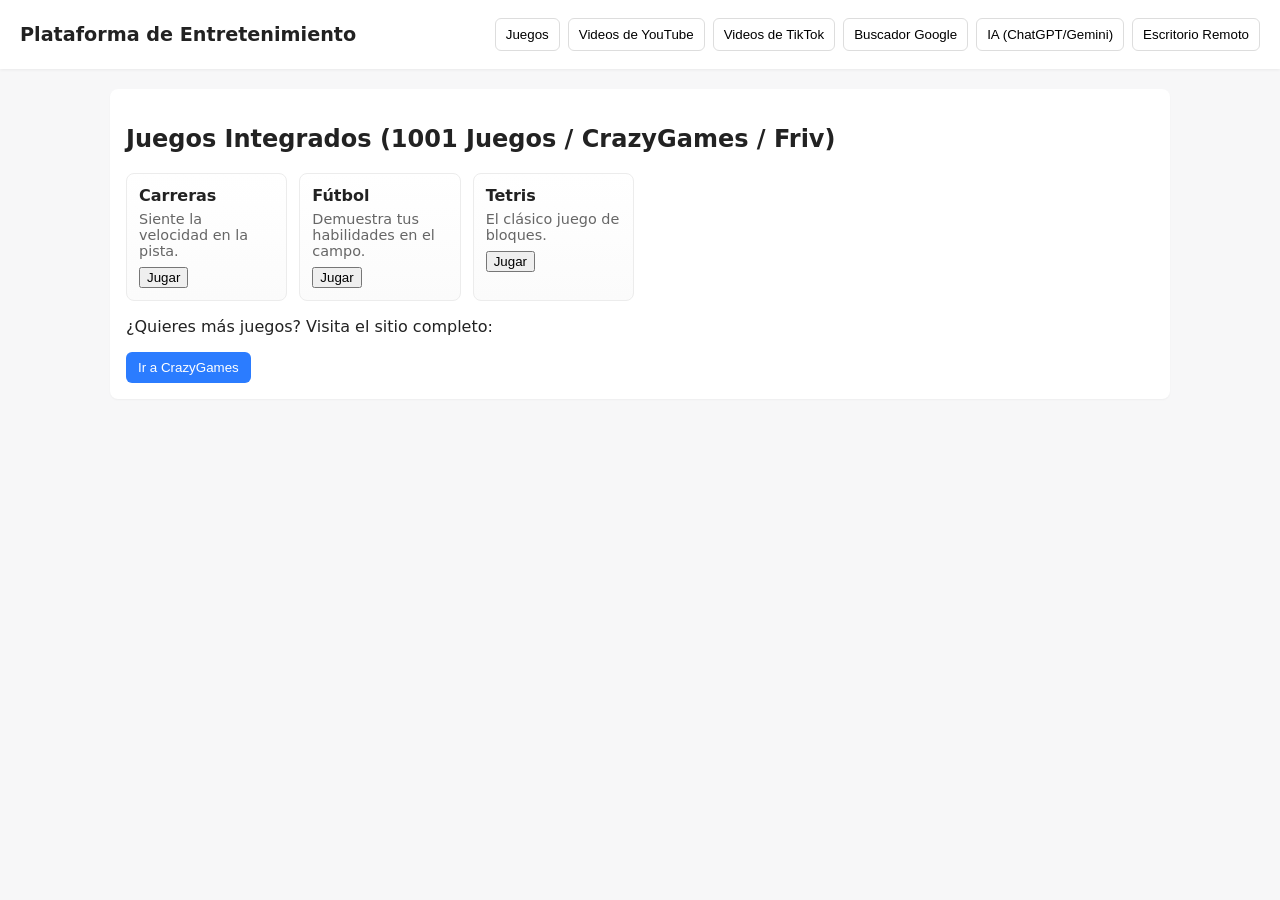
<file: index.html>
<!DOCTYPE html>
<html lang="es">
<head>
    <meta charset="UTF-8">
    <meta name="viewport" content="width=device-width, initial-scale=1.0">
    <title>Plataforma de Juegos y Multimedia</title>
    <link rel="stylesheet" href="style.css">
</head>
<body>
    <header>
        <h1>Plataforma de Entretenimiento</h1>
        <nav>
            <button onclick="mostrar('juegos')">Juegos</button>
            <button onclick="mostrar('videos')">Videos de YouTube</button>
            <button onclick="mostrar('tiktok')">Videos de TikTok</button>
            <button onclick="mostrar('google')">Buscador Google</button>
            <button onclick="mostrar('ia')">IA (ChatGPT/Gemini)</button>
            <button onclick="mostrar('escritorio')">Escritorio Remoto</button>
        </nav>
    </header>

    <main>
        <!-- Sección de Juegos -->
        <section id="juegos" class="seccion">
            <h2>Juegos Integrados (1001 Juegos / CrazyGames / Friv)</h2>
            <div id="juegos-menu">
                <div class="juegos-grid">
                    <!-- tarjetas de ejemplo -->
                    <div class="juego-card-link">
                        <h3>Carreras</h3>
                        <p>Siente la velocidad en la pista.</p>
                        <button onclick="abrirJuego('https://www.crazygames.com/es/t/racing')">Jugar</button>
                    </div>
                    <div class="juego-card-link">
                        <h3>Fútbol</h3>
                        <p>Demuestra tus habilidades en el campo.</p>
                        <button onclick="abrirJuego('https://www.crazygames.com/es/t/soccer')">Jugar</button>
                    </div>
                    <div class="juego-card-link">
                        <h3>Tetris</h3>
                        <p>El clásico juego de bloques.</p>
                        <button onclick="abrirJuego('https://www.crazygames.com/es/t/tetris')">Jugar</button>
                    </div>
                    <!-- añade más tarjetas según quieras -->
                </div>
                <div class="sitio-link">
                    <p>¿Quieres más juegos? Visita el sitio completo:</p>
                    <button class="sitio-completo" onclick="abrirJuego('https://www.crazygames.com/es')">Ir a CrazyGames</button>
                </div>
            </div>

            <div id="juego-player" class="juego-player oculto">
                <div class="player-header">
                    <button class="btn-cerrar" onclick="cerrarJuego()">Cerrar Juego</button>
                </div>
                <iframe id="juego-frame" src="" allow="autoplay; fullscreen; clipboard-write; gamepad; xr-spatial-tracking; encrypted-media"></iframe>
            </div>
        </section>

        <!-- Sección de Videos de YouTube -->
        <section id="videos" class="seccion oculto">
            <h2>Reproductor de YouTube</h2>
            <div class="input-container">
                <input type="text" id="url" placeholder="Pega aquí el enlace de YouTube" onkeypress="manejarEnter(event, verVideo)">
                <button onclick="verVideo()">Ver Video</button>
            </div>
            <div class="video-container">
                <iframe id="video" src="" frameborder="0" allow="accelerometer; autoplay; clipboard-write; encrypted-media; gyroscope; picture-in-picture" allowfullscreen></iframe>
            </div>
        </section>

        <!-- Sección de Videos de TikTok -->
        <section id="tiktok" class="seccion oculto">
            <h2>Reproductor de TikTok</h2>
            <div class="input-container">
                <input type="text" id="tiktok-url" placeholder="Pega aquí el enlace de TikTok" onkeypress="manejarEnter(event, verTikTok)">
                <button onclick="verTikTok()">Ver TikTok</button>
            </div>
            <div id="tiktok-player">
                <p>Pega un enlace de TikTok para ver el video aquí (si el sitio permite iframe).</p>
            </div>
        </section>

        <!-- Sección de Buscador de Google -->
        <section id="google" class="seccion oculto">
            <h2>Buscador de Google</h2>
            <div class="input-container">
                <input type="text" id="google-search" placeholder="Escribe tu búsqueda en Google" onkeypress="manejarEnter(event, buscarEnGoogle)">
                <button onclick="buscarEnGoogle()">Buscar</button>
            </div>
            <div id="google-player">
                <p>Escribe algo en el buscador para ver los resultados de Google aquí (Google suele bloquear iframes).</p>
            </div>
        </section>

        <!-- Sección de IA (ChatGPT/Gemini) -->
        <section id="ia" class="seccion oculto">
            <h2>Asistentes de IA</h2>
            <div class="ai-nav">
                <button id="btn-chatgpt" class="ai-btn active" onclick="cambiarIA('chatgpt')">ChatGPT</button>
                <button id="btn-gemini" class="ai-btn" onclick="cambiarIA('gemini')">Gemini</button>
            </div>
            <div class="ai-container">
                <div id="chatgpt-player">
                    <iframe src="https://chat.openai.com/chat" frameborder="0" allowfullscreen></iframe>
                </div>
                <div id="gemini-player" class="oculto">
                    <iframe src="https://gemini.google.com/" frameborder="0" allowfullscreen></iframe>
                </div>
            </div>
            <p style="font-size:0.9em;color:#666;margin-top:8px;">Nota: algunos servicios bloquean carga en iframes por seguridad.</p>
        </section>

        <!-- Sección de Escritorio Remoto (Simulado) -->
        <section id="escritorio" class="seccion oculto">
            <h2>Escritorio Remoto (Simulado)</h2>
            <p>Esta sección simula un navegador remoto. El cambio real de IP no es posible con solo HTML/CSS/JS.</p>
            <div class="desktop-nav">
                <button id="btn-browser" class="desktop-btn active" onclick="cambiarEscritorio('browser')">Navegador Web</button>
                <button id="btn-desktop" class="desktop-btn" onclick="cambiarEscritorio('desktop')">Windows 10 (Demo)</button>
                <button id="btn-os" class="desktop-btn" onclick="cambiarEscritorio('os')">Linux (Demo)</button>
                <button id="btn-code" class="desktop-btn" onclick="cambiarEscritorio('code')">VS Code (Demo)</button>
            </div>
            <div class="desktop-container">
                <div id="browser-player">
                    <iframe src="https://www.google.com" frameborder="0" allowfullscreen></iframe>
                </div>
                <div id="desktop-player" class="oculto">
                    <iframe src="https://www.onworks.net/os-distributions/free-online-windows-10-from-anywhere" frameborder="0" allowfullscreen></iframe>
                </div>
                <div id="os-player" class="oculto">
                    <iframe src="https://www.onworks.net/os-distributions/free-online-ubuntu-from-anywhere" frameborder="0" allowfullscreen></iframe>
                </div>
                <div id="code-player" class="oculto">
                    <iframe src="https://vscode.dev/" frameborder="0" allowfullscreen></iframe>
                </div>
            </div>
            <p style="font-size: 0.8em; color: #aaa; margin-top: 10px;">Las demos son de servicios externos y pueden tener limitaciones.</p>
        </section>
    </main>

    <script src="script.js"></script>
</body>
</html>
</file>
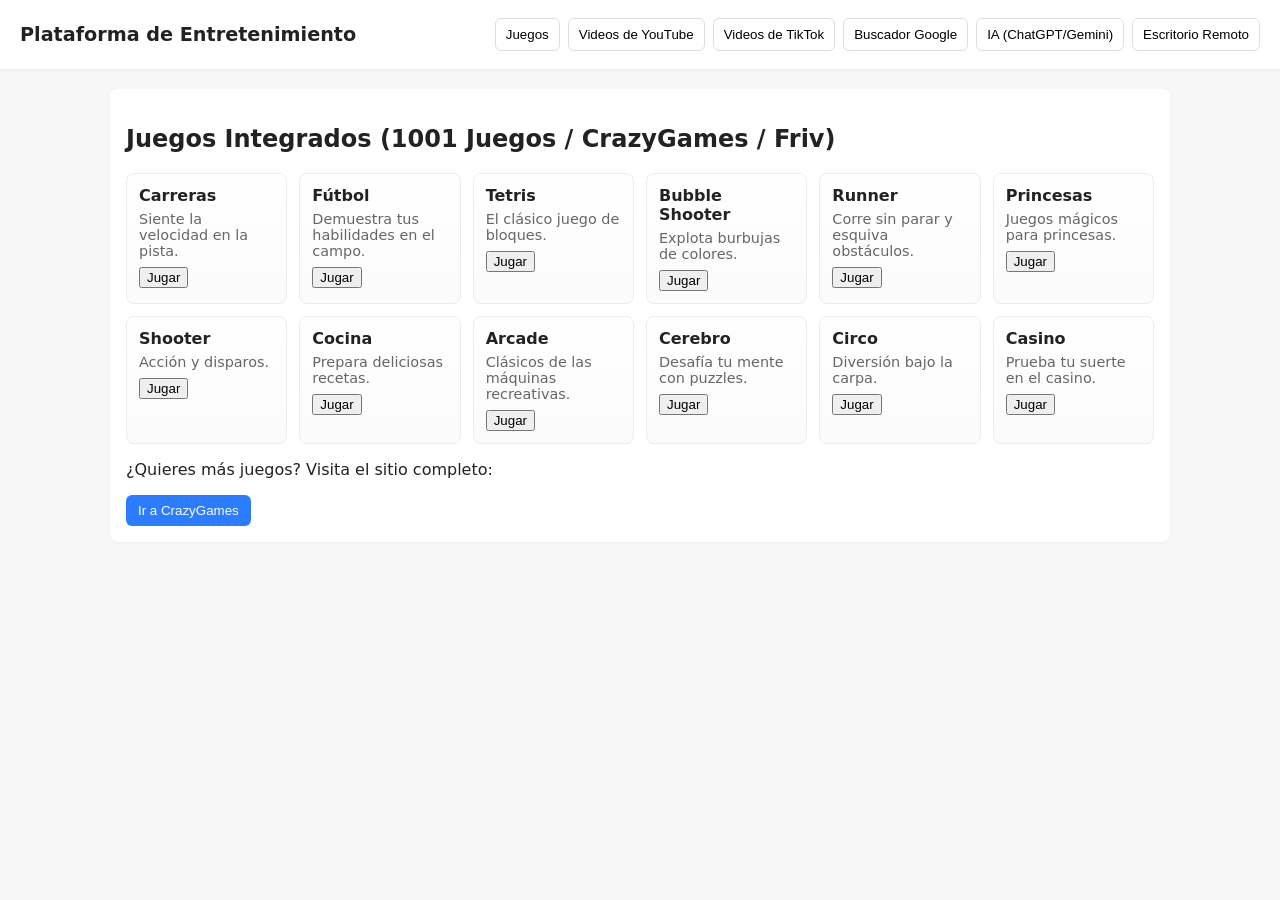
<file: blackbox-output-code-TBYPKED6FK.html>
<!DOCTYPE html>
<html lang="es">
<head>
    <meta charset="UTF-8">
    <meta name="viewport" content="width=device-width, initial-scale=1.0">
    <title>Plataforma de Juegos y Multimedia</title>
    <link rel="stylesheet" href="style.css">
</head>
<body>
    <header>
        <h1>Plataforma de Entretenimiento</h1>
        <nav>
            <button onclick="mostrar('juegos')">Juegos</button>
            <button onclick="mostrar('videos')">Videos de YouTube</button>
            <button onclick="mostrar('tiktok')">Videos de TikTok</button>
            <button onclick="mostrar('google')">Buscador Google</button>
            <button onclick="mostrar('ia')">IA (ChatGPT/Gemini)</button>
            <button onclick="mostrar('escritorio')">Escritorio Remoto</button>
        </nav>
    </header>

    <main>
        <!-- Sección de Juegos -->
        <section id="juegos" class="seccion">
            <h2>Juegos Integrados (1001 Juegos / CrazyGames / Friv)</h2>
            <div id="juegos-menu">
                <div class="juegos-grid">
                    <div class="juego-card-link">
                        <h3>Carreras</h3>
                        <p>Siente la velocidad en la pista.</p>
                        <button onclick="abrirJuego1001('racing')">Jugar</button>
                    </div>
                    <div class="juego-card-link">
                        <h3>Fútbol</h3>
                        <p>Demuestra tus habilidades en el campo.</p>
                        <button onclick="abrirJuego1001('soccer')">Jugar</button>
                    </div>
                    <div class="juego-card-link">
                        <h3>Tetris</h3>
                        <p>El clásico juego de bloques.</p>
                        <button onclick="abrirJuego1001('tetris')">Jugar</button>
                    </div>
                    <div class="juego-card-link">
                        <h3>Bubble Shooter</h3>
                        <p>Explota burbujas de colores.</p>
                        <button onclick="abrirJuego1001('bubbles')">Jugar</button>
                    </div>
                    <div class="juego-card-link">
                        <h3>Runner</h3>
                        <p>Corre sin parar y esquiva obstáculos.</p>
                        <button onclick="abrirJuego1001('runner')">Jugar</button>
                    </div>
                    <div class="juego-card-link">
                        <h3>Princesas</h3>
                        <p>Juegos mágicos para princesas.</p>
                        <button onclick="abrirJuego1001('princess')">Jugar</button>
                    </div>
                    <div class="juego-card-link">
                        <h3>Shooter</h3>
                        <p>Acción y disparos.</p>
                        <button onclick="abrirJuego1001('shooter')">Jugar</button>
                    </div>
                    <div class="juego-card-link">
                        <h3>Cocina</h3>
                        <p>Prepara deliciosas recetas.</p>
                        <button onclick="abrirJuego1001('cooking')">Jugar</button>
                    </div>
                    <div class="juego-card-link">
                        <h3>Arcade</h3>
                        <p>Clásicos de las máquinas recreativas.</p>
                        <button onclick="abrirJuego1001('arcade')">Jugar</button>
                    </div>
                    <div class="juego-card-link">
                        <h3>Cerebro</h3>
                        <p>Desafía tu mente con puzzles.</p>
                        <button onclick="abrirJuego1001('brain')">Jugar</button>
                    </div>
                    <div class="juego-card-link">
                        <h3>Circo</h3>
                        <p>Diversión bajo la carpa.</p>
                        <button onclick="abrirJuego1001('circus')">Jugar</button>
                    </div>
                    <div class="juego-card-link">
                        <h3>Casino</h3>
                        <p>Prueba tu suerte en el casino.</p>
                        <button onclick="abrirJuego1001('casino')">Jugar</button>
                    </div>
                </div>
                <div class="sitio-link">
                    <p>¿Quieres más juegos? Visita el sitio completo:</p>
                    <button class="sitio-completo" onclick="abrirJuego('https://www.crazygames.com/es')">Ir a CrazyGames</button>
                </div>
            </div>

            <div id="juego-player" class="juego-player oculto">
                <div class="player-header">
                    <button class="btn-cerrar" onclick="cerrarJuego()">Cerrar Juego</button>
                </div>
                <iframe id="juego-frame" src="" allow="autoplay; fullscreen; clipboard-write; gamepad; xr-spatial-tracking; encrypted-media"></iframe>
            </div>
        </section>

        <!-- Sección de Videos de YouTube -->
        <section id="videos" class="seccion oculto">
            <h2>Reproductor de YouTube</h2>
            <div class="input-container">
                <input type="text" id="url" placeholder="Pega aquí el enlace de YouTube" onkeypress="manejarEnter(event, verVideo)">
                <button onclick="verVideo()">Ver Video</button>
            </div>
            <div class="video-container">
                <iframe id="video" src="" frameborder="0" allow="accelerometer; autoplay; clipboard-write; encrypted-media; gyroscope; picture-in-picture" allowfullscreen></iframe>
            </div>
        </section>

        <!-- Sección de Videos de TikTok -->
        <section id="tiktok" class="seccion oculto">
            <h2>Reproductor de TikTok</h2>
            <div class="input-container">
                <input type="text" id="tiktok-url" placeholder="Pega aquí el enlace de TikTok" onkeypress="manejarEnter(event, verTikTok)">
                <button onclick="verTikTok()">Ver TikTok</button>
            </div>
            <div id="tiktok-player">
                <p>Pega un enlace de TikTok para ver el video aquí</p>
            </div>
        </section>

        <!-- Sección de Buscador de Google -->
        <section id="google" class="seccion oculto">
            <h2>Buscador de Google</h2>
            <div class="input-container">
                <input type="text" id="google-search" placeholder="Escribe tu búsqueda en Google" onkeypress="manejarEnter(event, buscarEnGoogle)">
                <button onclick="buscarEnGoogle()">Buscar</button>
            </div>
            <div id="google-player">
                <p>Escribe algo en el buscador para ver los resultados de Google aquí</p>
            </div>
        </section>

        <!-- Sección de IA (ChatGPT/Gemini) -->
        <section id="ia" class="seccion oculto">
            <h2>Asistentes de IA</h2>
            <div class="ai-nav">
                <button id="btn-chatgpt" class="ai-btn active" onclick="cambiarIA('chatgpt')">ChatGPT</button>
                <button id="btn-gemini" class="ai-btn" onclick="cambiarIA('gemini')">Gemini</button>
            </div>
            <div class="ai-container">
                <div id="chatgpt-player">
                    <iframe src="https://chat.openai.com/chat" frameborder="0" allowfullscreen></iframe>
                </div>
                <div id="gemini-player" class="oculto">
                    <iframe src="https://gemini.google.com/" frameborder="0" allowfullscreen></iframe>
                </div>
            </div>
        </section>

        <!-- Sección de Escritorio Remoto (Simulado) -->
        <section id="escritorio" class="seccion oculto">
            <h2>Escritorio Remoto (Simulado)</h2>
            <p>Esta sección simula un navegador remoto. La funcionalidad de cambio de IP no es posible con solo HTML/CSS/JS del lado del cliente.</p>
            <div class="desktop-nav">
                <button id="btn-browser" class="desktop-btn active" onclick="cambiarEscritorio('browser')">Navegador Web</button>
                <button id="btn-desktop" class="desktop-btn" onclick="cambiarEscritorio('desktop')">Windows 10 (Demo)</button>
                <button id="btn-os" class="desktop-btn" onclick="cambiarEscritorio('os')">Linux (Demo)</button>
                <button id="btn-code" class="desktop-btn" onclick="cambiarEscritorio('code')">VS Code (Demo)</button>
            </div>
            <div class="desktop-container">
                <div id="browser-player">
                    <iframe src="https://www.google.com" frameborder="0" allowfullscreen></iframe>
                </div>
                <div id="desktop-player" class="oculto">
                    <iframe src="https://www.onworks.net/os-distributions/free-online-windows-10-from-anywhere" frameborder="0" allowfullscreen></iframe>
                </div>
                <div id="os-player" class="oculto">
                    <iframe src="https://www.onworks.net/os-distributions/free-online-ubuntu-from-anywhere" frameborder="0" allowfullscreen></iframe>
                </div>
                <div id="code-player" class="oculto">
                    <iframe src="https://vscode.dev/" frameborder="0" allowfullscreen></iframe>
                </div>
            </div>
            <p style="font-size: 0.8em; color: #aaa; margin-top: 10px;">Las demos de sistemas operativos y VS Code son proporcionadas por servicios externos y pueden tener limitaciones.</p>
        </section>
    </main>

    <script src="script.js"></script>
</body>
</html>
</file>
<file: style.css>
:root{
  --bg:#f7f7f8;
  --card:#fff;
  --accent:#2b7cff;
  --text:#222;
}
*{box-sizing:border-box}
body{font-family:system-ui,-apple-system,Segoe UI,Roboto,"Helvetica Neue",Arial;margin:0;background:var(--bg);color:var(--text)}
header{background:var(--card);padding:18px 20px;display:flex;align-items:center;gap:20px;box-shadow:0 1px 3px rgba(0,0,0,.06)}
header h1{margin:0;font-size:1.2rem}
nav{margin-left:auto;display:flex;gap:8px;flex-wrap:wrap}
nav button{background:transparent;border:1px solid #ddd;padding:8px 10px;border-radius:6px;cursor:pointer}
main{padding:20px;max-width:1100px;margin:0 auto}
.seccion{background:var(--card);padding:16px;border-radius:8px;margin-bottom:16px;box-shadow:0 1px 2px rgba(0,0,0,.04)}
.juegos-grid{display:grid;grid-template-columns:repeat(auto-fill,minmax(160px,1fr));gap:12px}
.juego-card-link{background:linear-gradient(180deg,#fff,#fbfbfb);padding:12px;border-radius:8px;border:1px solid #ececec}
.juego-card-link h3{margin:0 0 6px 0;font-size:1rem}
.juego-card-link p{margin:0 0 8px;color:#666;font-size:.9rem}
button.sitio-completo{background:var(--accent);color:#fff;border:none;padding:8px 12px;border-radius:6px;cursor:pointer}
.juego-player iframe, .video-container iframe, .desktop-container iframe, .ai-container iframe{width:100%;height:520px;border:0;border-radius:6px}
.oculto{display:none !important}
.input-container{display:flex;gap:8px;margin-bottom:10px}
.input-container input{flex:1;padding:8px;border:1px solid #ddd;border-radius:6px}
.player-header{display:flex;justify-content:flex-end;margin-bottom:8px}
.btn-cerrar{background:#eee;border:0;padding:6px 10px;border-radius:6px;cursor:pointer}
@media(max-width:600px){
  .juego-player iframe, .video-container iframe{height:320px}
}
</file>
